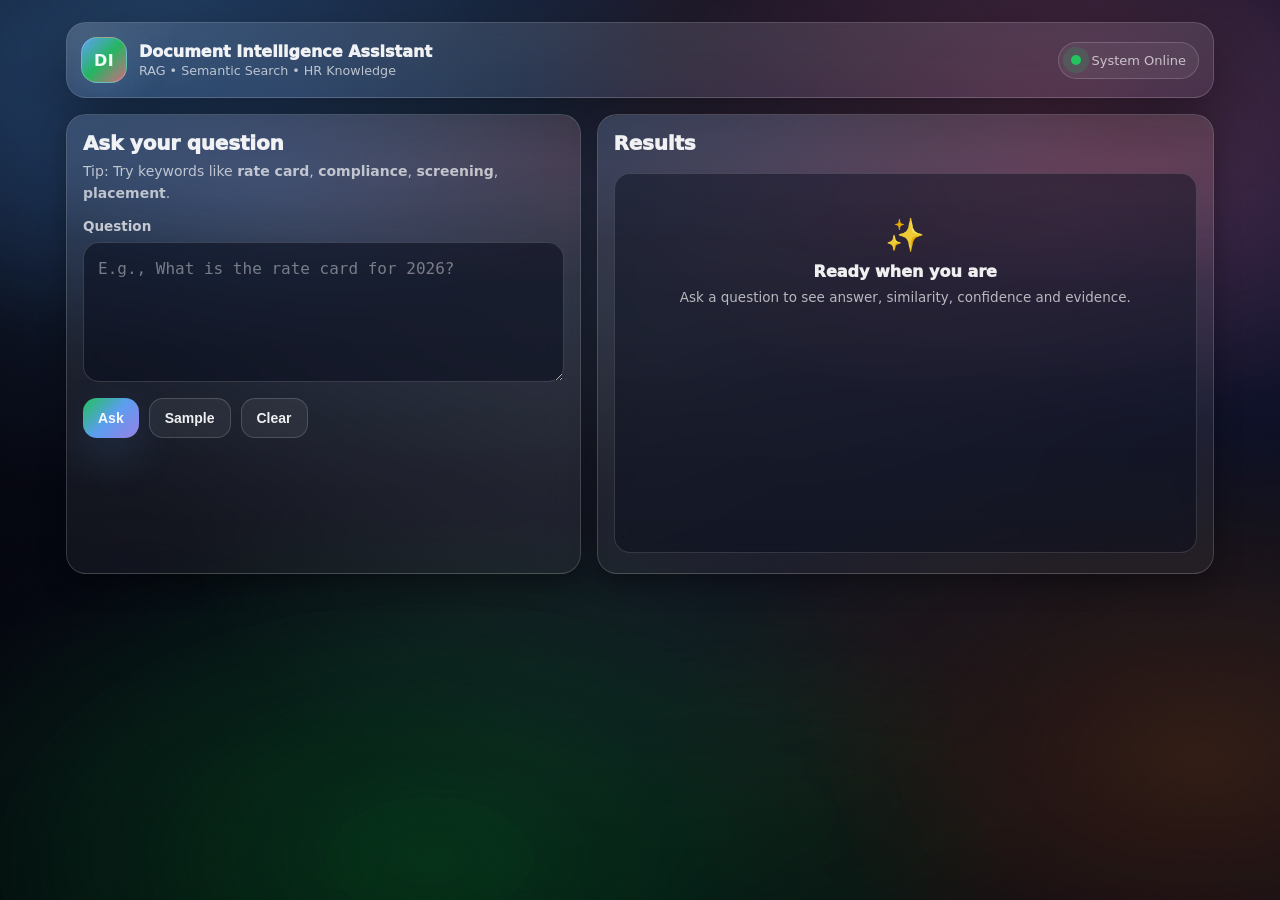
<file: index.html>
<!DOCTYPE html>
<html lang="en">
<head>
  <meta charset="UTF-8" />
  <meta name="viewport" content="width=device-width, initial-scale=1.0"/>
  <title>Document Intelligence Assistant</title>
  <link rel="stylesheet" href="./style.css" />
</head>

<body>
  <div class="bg">
    <div class="bgNoise"></div>
  </div>

  <main class="app">
    <header class="header">
      <div class="brand">
        <div class="logo">DI</div>
        <div class="brandText">
          <div class="brandTitle">Document Intelligence Assistant</div>
          <div class="brandSub">RAG • Semantic Search • HR Knowledge</div>
        </div>
      </div>

      <div class="status">
        <span class="statusDot"></span>
        <span>System Online</span>
      </div>
    </header>

    <section class="layout">
      <section class="panel">
        <h2 class="panelTitle">Ask your question</h2>
        <p class="panelHint">
          Tip: Try keywords like <b>rate card</b>, <b>compliance</b>, <b>screening</b>, <b>placement</b>.
        </p>

        <label class="label" for="question">Question</label>
        <textarea id="question" placeholder="E.g., What is the rate card for 2026?"></textarea>

        <div class="actions">
          <button class="btn primary" onclick="askQuestion()">Ask</button>
          <button class="btn" onclick="fillSample()">Sample</button>
          <button class="btn" onclick="clearAll()">Clear</button>
        </div>

        <div id="loading" class="loading hidden">
          <div class="spinner"></div>
          <div>
            <div class="loadingTitle">Thinking...</div>
            <div class="loadingSub">Searching documents + scoring similarity</div>
          </div>
        </div>
      </section>

      <section class="panel resultPanel">
        <div class="resultHeader">
          <h2 class="panelTitle">Results</h2>
          <div id="badges" class="badges"></div>
        </div>

        <div id="result" class="resultBox">
          <div class="empty">
            <div class="emptyIcon">✨</div>
            <div class="emptyTitle">Ready when you are</div>
            <div class="emptySub">Ask a question to see answer, similarity, confidence and evidence.</div>
          </div>
        </div>
      </section>
    </section>
  </main>

  <script>
    function fillSample() {
      document.getElementById("question").value = "What is the rate card for 2026?";
      document.getElementById("question").focus();
    }

    function clearAll() {
      document.getElementById("question").value = "";
      document.getElementById("badges").innerHTML = "";
      document.getElementById("result").innerHTML = `
        <div class="empty">
          <div class="emptyIcon">✨</div>
          <div class="emptyTitle">Ready when you are</div>
          <div class="emptySub">Ask a question to see answer, similarity, confidence and evidence.</div>
        </div>
      `;
    }
  </script>

  <script src="./script.js"></script>
</body>
</html>
</file>
<file: style.css>
:root{
  --bg0:#05060f;
  --bg1:#070a1a;
  --bg2:#0b1230;

  --glass: rgba(255,255,255,0.08);
  --glass2: rgba(255,255,255,0.12);
  --border: rgba(255,255,255,0.16);
  --border2: rgba(255,255,255,0.22);

  --text: rgba(255,255,255,0.93);
  --muted: rgba(255,255,255,0.68);

  --a1:#22c55e;
  --a2:#60a5fa;
  --a3:#a78bfa;
  --a4:#fb7185;
  --a5:#f59e0b;

  --shadow: 0 22px 70px rgba(0,0,0,0.58);
  --shadow2: 0 10px 26px rgba(0,0,0,0.35);
  --r: 20px;
}

*{box-sizing:border-box}
html,body{height:100%; margin:0; font-family: ui-sans-serif, system-ui, "Segoe UI", Roboto, Arial; color:var(--text);}
body{
  background: radial-gradient(1200px 600px at 20% 20%, rgba(96,165,250,0.20), transparent 55%),
              radial-gradient(1000px 560px at 85% 25%, rgba(167,139,250,0.18), transparent 55%),
              radial-gradient(1100px 650px at 35% 95%, rgba(34,197,94,0.14), transparent 55%),
              linear-gradient(135deg, var(--bg0), var(--bg2));
  overflow-x:hidden;
}

/* ===== Premium animated aurora background ===== */
.bg{
  position:fixed;
  inset:0;
  z-index:0;
  pointer-events:none;
  overflow:hidden;
}

.bg::before{
  content:"";
  position:absolute;
  inset:-60px;
  background:
    radial-gradient(900px 500px at 15% 10%, rgba(96,165,250,0.35), transparent 60%),
    radial-gradient(900px 540px at 80% 15%, rgba(251,113,133,0.26), transparent 62%),
    radial-gradient(950px 560px at 35% 90%, rgba(34,197,94,0.22), transparent 62%),
    radial-gradient(900px 540px at 90% 80%, rgba(245,158,11,0.20), transparent 62%);
  filter: blur(18px) saturate(1.2);
  opacity:0.9;
  animation: auroraMove 10s ease-in-out infinite;
}

.bg::after{
  content:"";
  position:absolute;
  inset:0;
  background:
    radial-gradient(circle at 50% 40%, rgba(255,255,255,0.08), transparent 60%),
    linear-gradient(to bottom, rgba(0,0,0,0.0), rgba(0,0,0,0.55));
  mix-blend-mode: overlay;
}

/* soft noise */
.bgNoise{
  position:absolute;
  inset:0;
  opacity:0.07;
  background-image:url("data:image/svg+xml,%3Csvg xmlns='http://www.w3.org/2000/svg' width='180' height='180'%3E%3Cfilter id='n'%3E%3CfeTurbulence type='fractalNoise' baseFrequency='.85' numOctaves='3' stitchTiles='stitch'/%3E%3C/filter%3E%3Crect width='180' height='180' filter='url(%23n)' opacity='.25'/%3E%3C/svg%3E");
}

@keyframes auroraMove{
  0%,100%{ transform: translate3d(0,0,0) scale(1); }
  50%{ transform: translate3d(18px, -12px, 0) scale(1.02); }
}

/* ===== App Layout ===== */
.app{
  position:relative;
  z-index:1;
  max-width: 1180px;
  margin: 0 auto;
  padding: 22px 16px 28px;
}

/* ===== Header ===== */
.header{
  display:flex;
  justify-content:space-between;
  align-items:center;
  padding: 14px 14px;
  border: 1px solid var(--border);
  border-radius: var(--r);
  background: linear-gradient(180deg, rgba(255,255,255,0.10), rgba(255,255,255,0.06));
  box-shadow: var(--shadow);
  backdrop-filter: blur(16px);
  position: relative;
  overflow:hidden;
}

/* subtle header shine */
.header::before{
  content:"";
  position:absolute;
  top:-80px;
  left:-80px;
  width:220px;
  height:220px;
  border-radius:999px;
  background: radial-gradient(circle at 30% 30%, rgba(255,255,255,0.18), transparent 60%);
  filter: blur(8px);
  opacity:0.65;
}

.brand{display:flex; align-items:center; gap:12px; position:relative; z-index:1;}
.logo{
  width:46px;height:46px;border-radius:16px;
  display:grid;place-items:center;
  font-weight:900;
  letter-spacing:0.4px;
  background: linear-gradient(135deg, rgba(96,165,250,0.95), rgba(34,197,94,0.86), rgba(251,113,133,0.80));
  border: 1px solid rgba(255,255,255,0.22);
  box-shadow: 0 14px 40px rgba(96,165,250,0.18);
}
.brandTitle{font-weight:950; font-size:16px;}
.brandSub{color:var(--muted); font-size:12.7px; margin-top:2px;}

.status{
  display:flex;align-items:center;gap:10px;
  padding:10px 12px;border-radius:999px;
  border:1px solid rgba(255,255,255,0.16);
  background: rgba(255,255,255,0.06);
  color:var(--muted);
  font-size:13px;
  position:relative; z-index:1;
}
.statusDot{
  width:10px;height:10px;border-radius:999px;
  background: var(--a1);
  box-shadow: 0 0 0 8px rgba(34,197,94,0.16);
}

/* ===== Two-column layout ===== */
.layout{
  margin-top: 16px;
  display:grid;
  grid-template-columns: 1fr 1.2fr;
  gap: 16px;
}

/* ===== Panels ===== */
.panel{
  border:1px solid rgba(255,255,255,0.16);
  background: linear-gradient(180deg, rgba(255,255,255,0.10), rgba(255,255,255,0.05));
  border-radius: var(--r);
  box-shadow: var(--shadow2);
  padding: 16px;
  backdrop-filter: blur(18px);
  position:relative;
  overflow:hidden;
}

/* premium edge glow */
.panel::after{
  content:"";
  position:absolute;
  inset:0;
  border-radius: var(--r);
  background: radial-gradient(800px 220px at 10% 0%, rgba(96,165,250,0.14), transparent 60%),
              radial-gradient(900px 220px at 90% 10%, rgba(251,113,133,0.12), transparent 60%);
  pointer-events:none;
  opacity:0.9;
}

.panelTitle{
  margin:0 0 6px;
  font-size:20px;
  font-weight:950;
  letter-spacing:-0.2px;
  position:relative; z-index:1;
}
.panelHint{
  margin:0 0 14px;
  color:var(--muted);
  line-height:1.55;
  font-size:14px;
  position:relative; z-index:1;
}

.label{
  display:block;
  color:rgba(255,255,255,0.72);
  font-size:13.5px;
  font-weight:800;
  margin:10px 0 8px;
  position:relative; z-index:1;
}

textarea{
  width:100%;
  min-height: 140px;
  resize: vertical;
  padding: 14px 14px;
  border-radius: 16px;
  border: 1px solid rgba(255,255,255,0.16);
  background: rgba(8, 12, 28, 0.55);
  color: var(--text);
  outline:none;
  font-size:16px;
  line-height:1.55;
  transition: 0.18s ease;
  position:relative; z-index:1;
}

textarea::placeholder{
  color: rgba(255,255,255,0.42);
}

textarea:focus{
  border-color: rgba(96,165,250,0.62);
  box-shadow: 0 0 0 7px rgba(96,165,250,0.15);
}

/* ===== Buttons ===== */
.actions{
  display:flex;
  gap:10px;
  flex-wrap:wrap;
  margin-top:12px;
  position:relative; z-index:1;
}

.btn{
  cursor:pointer;
  padding: 11px 15px;
  border-radius: 14px;
  border:1px solid rgba(255,255,255,0.16);
  background: rgba(255,255,255,0.06);
  color: var(--text);
  font-weight: 900;
  font-size: 14px;
  transition: 0.16s ease;
}

.btn:hover{
  transform: translateY(-1px);
  box-shadow: 0 14px 30px rgba(0,0,0,0.35);
}

.primary{
  border:none;
  background: linear-gradient(135deg, rgba(34,197,94,0.98), rgba(96,165,250,0.95), rgba(167,139,250,0.90));
  box-shadow: 0 18px 45px rgba(96,165,250,0.16);
}

.primary:hover{
  box-shadow: 0 24px 60px rgba(96,165,250,0.18);
}

/* ===== Loading ===== */
.loading{
  margin-top: 12px;
  display:flex;
  gap:12px;
  align-items:center;
  padding: 14px;
  border-radius: 16px;
  border:1px solid rgba(255,255,255,0.14);
  background: rgba(255,255,255,0.06);
  position:relative; z-index:1;
}

.hidden{display:none !important;}

.spinner{
  width:18px;height:18px;border-radius:999px;
  border:2px solid rgba(255,255,255,0.28);
  border-top-color: rgba(255,255,255,0.95);
  animation: spin .9s linear infinite;
}
@keyframes spin{to{transform:rotate(360deg)}}

.loadingTitle{font-weight:950;font-size:14.5px;}
.loadingSub{color:var(--muted);font-size:12.8px;margin-top:2px;}

/* ===== Results ===== */
.resultPanel{min-height: 460px;}
.resultHeader{
  display:flex;
  justify-content:space-between;
  align-items:center;
  gap:10px;
  margin-bottom:12px;
  position:relative; z-index:1;
}

.badges{
  display:flex;
  gap:8px;
  flex-wrap:wrap;
  justify-content:flex-end;
  position:relative; z-index:1;
}

.badge{
  padding:8px 12px;
  border-radius: 999px;
  border:1px solid rgba(255,255,255,0.16);
  background: rgba(255,255,255,0.06);
  font-size: 12.8px;
  font-weight:900;
}

.good{background: rgba(34,197,94,0.16); border-color: rgba(34,197,94,0.26);}
.mid{background: rgba(96,165,250,0.14); border-color: rgba(96,165,250,0.24);}
.low{background: rgba(251,113,133,0.14); border-color: rgba(251,113,133,0.24);}

.resultBox{
  border-radius: 16px;
  border:1px solid rgba(255,255,255,0.14);
  background: rgba(8, 12, 28, 0.45);
  padding: 16px;
  min-height: 380px;
  position:relative; z-index:1;
}

.empty{text-align:center; padding:26px;}
.emptyIcon{font-size:32px; margin-bottom:8px;}
.emptyTitle{font-weight:950; font-size:16px;}
.emptySub{color:var(--muted); margin-top:6px; font-size:13.5px; line-height:1.5;}

.answerCard{
  border-radius: 16px;
  border:1px solid rgba(255,255,255,0.14);
  background: rgba(255,255,255,0.06);
  padding: 14px;
  box-shadow: 0 10px 26px rgba(0,0,0,0.25);
}

.answerTitle{
  font-weight:950;
  margin:0 0 8px;
  font-size:15px;
}

.answerText{
  color: rgba(255,255,255,0.92);
  line-height:1.75;
  font-size:16px;
  white-space:pre-wrap;
}

/* Metrics row */
.warnBanner{
  border-radius: 16px;
  border: 1px solid rgba(245,158,11,0.25);
  background: rgba(245,158,11,0.12);
  padding: 12px 14px;
  margin-bottom: 12px;
  color: rgba(255,255,255,0.92);
  font-weight: 950;
}

.metricsRow{
  display: grid;
  grid-template-columns: repeat(3, 1fr);
  gap: 12px;
  margin-bottom: 12px;
}

.metricCard{
  border-radius: 16px;
  border: 1px solid rgba(255,255,255,0.14);
  background: rgba(255,255,255,0.06);
  padding: 12px 14px;
  box-shadow: 0 10px 26px rgba(0,0,0,0.22);
}

.metricLabel{
  color: rgba(255,255,255,0.68);
  font-size: 13px;
  font-weight: 900;
}

.metricValue{
  margin-top: 6px;
  font-size: 18px;
  font-weight: 950;
  letter-spacing: 0.2px;
}

/* Evidence table */
.tableTitle{
  margin-top:14px;
  font-weight:950;
  color:rgba(255,255,255,0.80);
  font-size:14px;
}

.eTable{
  width:100%;
  border-collapse:collapse;
  margin-top:8px;
  overflow:hidden;
  border-radius: 14px;
}

.eTable th,.eTable td{
  padding:10px 10px;
  border-bottom:1px solid rgba(255,255,255,0.10);
  font-size:13.5px;
  vertical-align:top;
}

.eTable th{
  color:rgba(255,255,255,0.78);
  text-align:left;
  background: rgba(255,255,255,0.05);
}

.src{font-weight:950;}
.score{
  font-family: ui-monospace, SFMono-Regular, Menlo, monospace;
  opacity:0.92;
}
.snip{
  color: rgba(255,255,255,0.80);
  line-height:1.5;
}

/* Responsive */
@media (max-width: 980px){
  .layout{grid-template-columns:1fr;}
  .metricsRow{grid-template-columns:1fr;}
}
</file>
